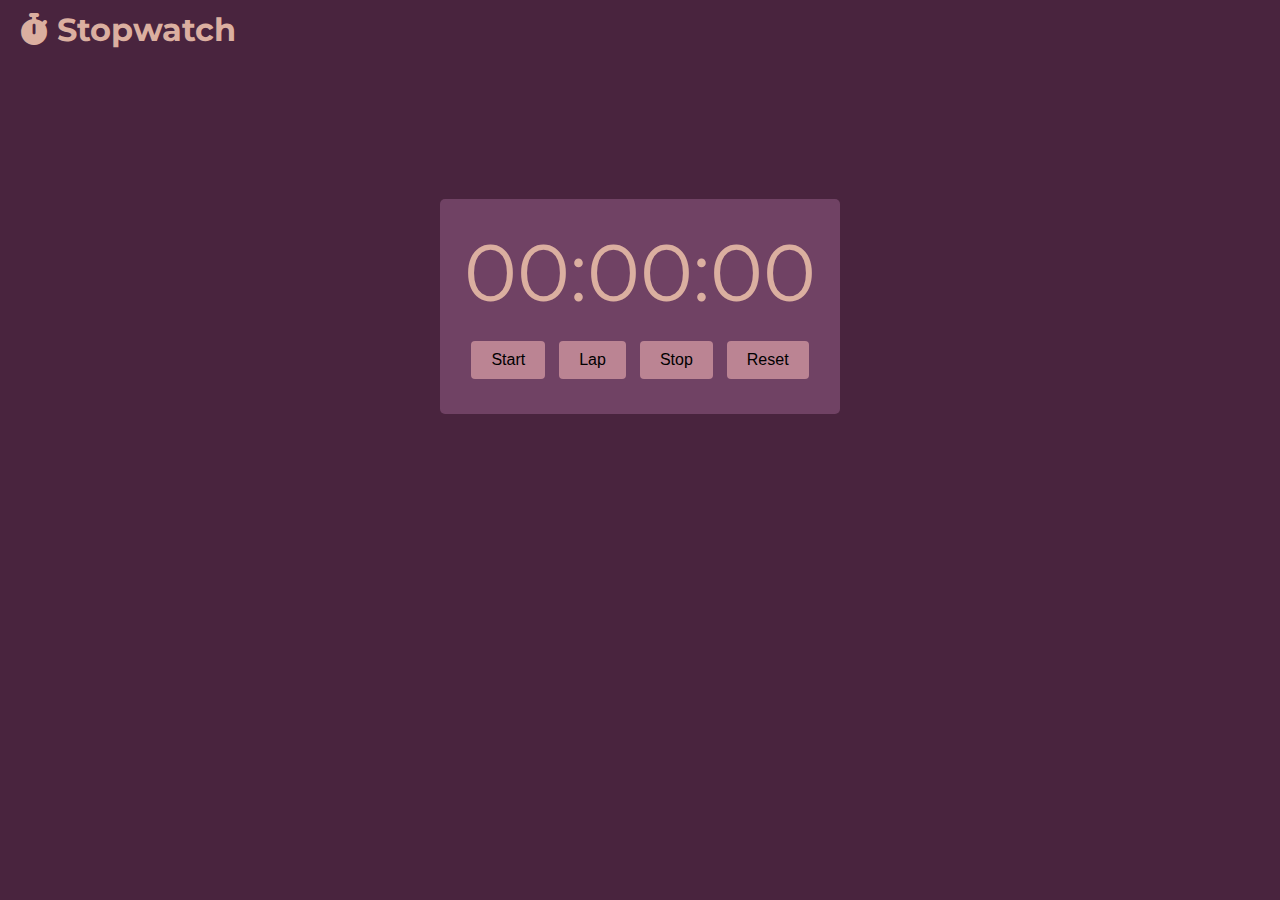
<file: Task-02/index.html>
<!DOCTYPE html>
<html lang="en">
<head>
    <meta charset="UTF-8">
    <meta http-equiv="X-UA-Compatible" content="IE=edge">
    <meta name="viewport" content="width=device-width, initial-scale=1.0">
    <link rel="stylesheet" href="https://cdnjs.cloudflare.com/ajax/libs/font-awesome/6.1.1/css/all.min.css">
    <link rel="stylesheet" href="style.css">
    <title>Stopwatch</title>
</head>

<body>
    <h1><i class="fa-solid fa-stopwatch"></i> Stopwatch</h1>
    <div class="container">
        <div class="time">
            00:00:00
        </div>

        <div class="controls">
            <button id="start">Start</button>
            <button id="lap">Lap</button>
            <button id="stop">Stop</button>
            <button id="reset">Reset</button>
        </div>
        <div class="lapping">
            <h4 id = "lap1"> </h4>
            <h4 id = "lap2"> </h4>
            <h4 id = "lap3"> </h4>
            <h4 id = "lap4"> </h4>
            <h4 id = "lap5"> </h4>
        </div>
    </div>

    <footer><p></p></footer>

    <script src="script.js"></script>
</body>
</html>
</file>
<file: Task-02/style.css>
@import url('https://fonts.googleapis.com/css2?family=Montserrat:wght@300&display=swap');

* {
    box-sizing: border-box;
    padding: 0;
    margin: 0;
}

body {
    font-family: 'Montserrat', sans-serif;
    background:#49243E;
    color:#DBAFA0;
}

h1 {
    margin: 10px 0 0 20px;
    user-select: none;
}

footer {
    text-align: center;
    user-select: none;
}

.container {
    background: #704264;
    display: flex;
    flex-direction: column;
    justify-content: center;
    align-items: center;
    overflow: hidden;
    width: 100%;
    max-width: 400px;
    margin: 150px auto;
    padding: 25px;
    border-radius: 5px;
}

.time {
    font-size: 5rem;
    margin-bottom: 10px;
    user-select: none;
    color:#DBAFA0;
}

.controls button {
    background-color: #BB8493;
    margin: 10px 5px;
    padding: 10px 20px 10px 20px;
    font-size: 1rem;
    border-radius: 4px;
    border: none;
    transition: 0.8s;
    cursor: pointer;
}

.controls button:hover {
    background-color: transparent;
    color: whitesmoke;
}

@media(max-width:480px) {
    h1 {
        font-size: 1.2rem;
    }
    .container {
        max-width: 200px;
    }
    .time {
        font-size: 2rem;
    }
    .controls button {
        padding: 5px;
        margin: 0.5px;
    }
}
</file>
